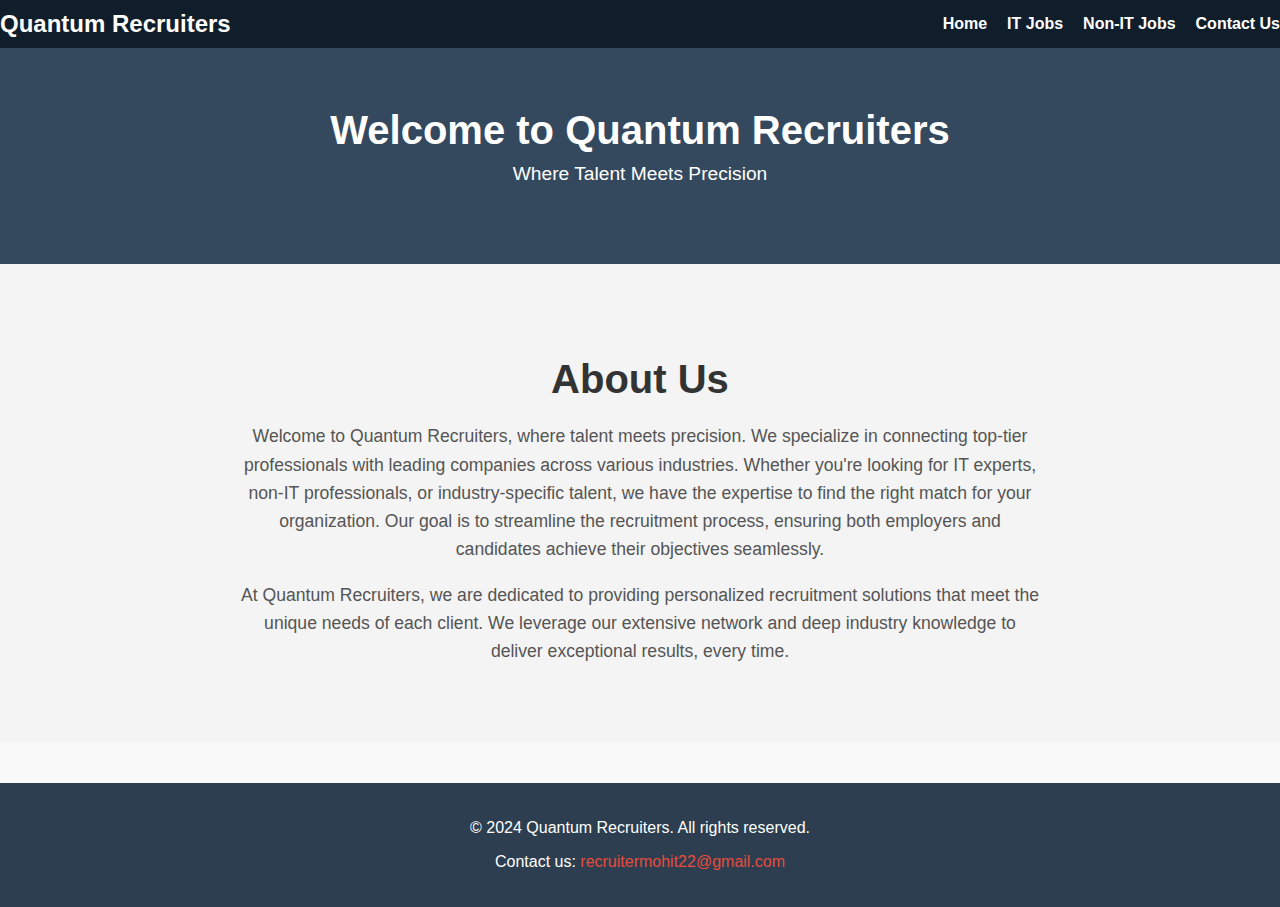
<file: index.html>
<!DOCTYPE html>
<html lang="en">
<head>
    <meta charset="UTF-8">
    <meta name="viewport" content="width=device-width, initial-scale=1.0">
    <title>Quantum Recruiters - Welcome</title>
    <link rel="stylesheet" href="styles.css">
</head>
<body>
    
    <nav class="navbar">
        <div class="container">
            <div class="logo">Quantum Recruiters</div>
            <ul class="nav-links">
                <li><a href="index.html#home">Home</a></li>
                <li><a href="it-jobs.html">IT Jobs</a></li>
                <li><a href="non-it-jobs.html">Non-IT Jobs</a></li>
                <li><a href="#contact">Contact Us</a></li>
            </ul>
        </div>
    </nav>

    
    <header>
        <h1>Welcome to Quantum Recruiters</h1>
        <p>Where Talent Meets Precision</p>
    </header>

    <div class="content-wrapper">
        
        <section id="about-us" class="about-us-section">
            <div class="container">
                <h2>About Us</h2>
                <p>
                    Welcome to Quantum Recruiters, where talent meets precision. We specialize in connecting top-tier professionals with leading companies across various industries. Whether you're looking for IT experts, non-IT professionals, or industry-specific talent, we have the expertise to find the right match for your organization. Our goal is to streamline the recruitment process, ensuring both employers and candidates achieve their objectives seamlessly.
                </p>
                <p>
                    At Quantum Recruiters, we are dedicated to providing personalized recruitment solutions that meet the unique needs of each client. We leverage our extensive network and deep industry knowledge to deliver exceptional results, every time.
                </p>
            </div>
        </section>
    </div>

    
    <footer>
        <div class="container">
            <p>&copy; 2024 Quantum Recruiters. All rights reserved.</p>
            <p>Contact us: <a href="mailto:recruitermohit22@gmail.com">recruitermohit22@gmail.com</a></p>
            </div>
            </footer>
            <script src="script.js"></script>
</body>
</html>
</file>
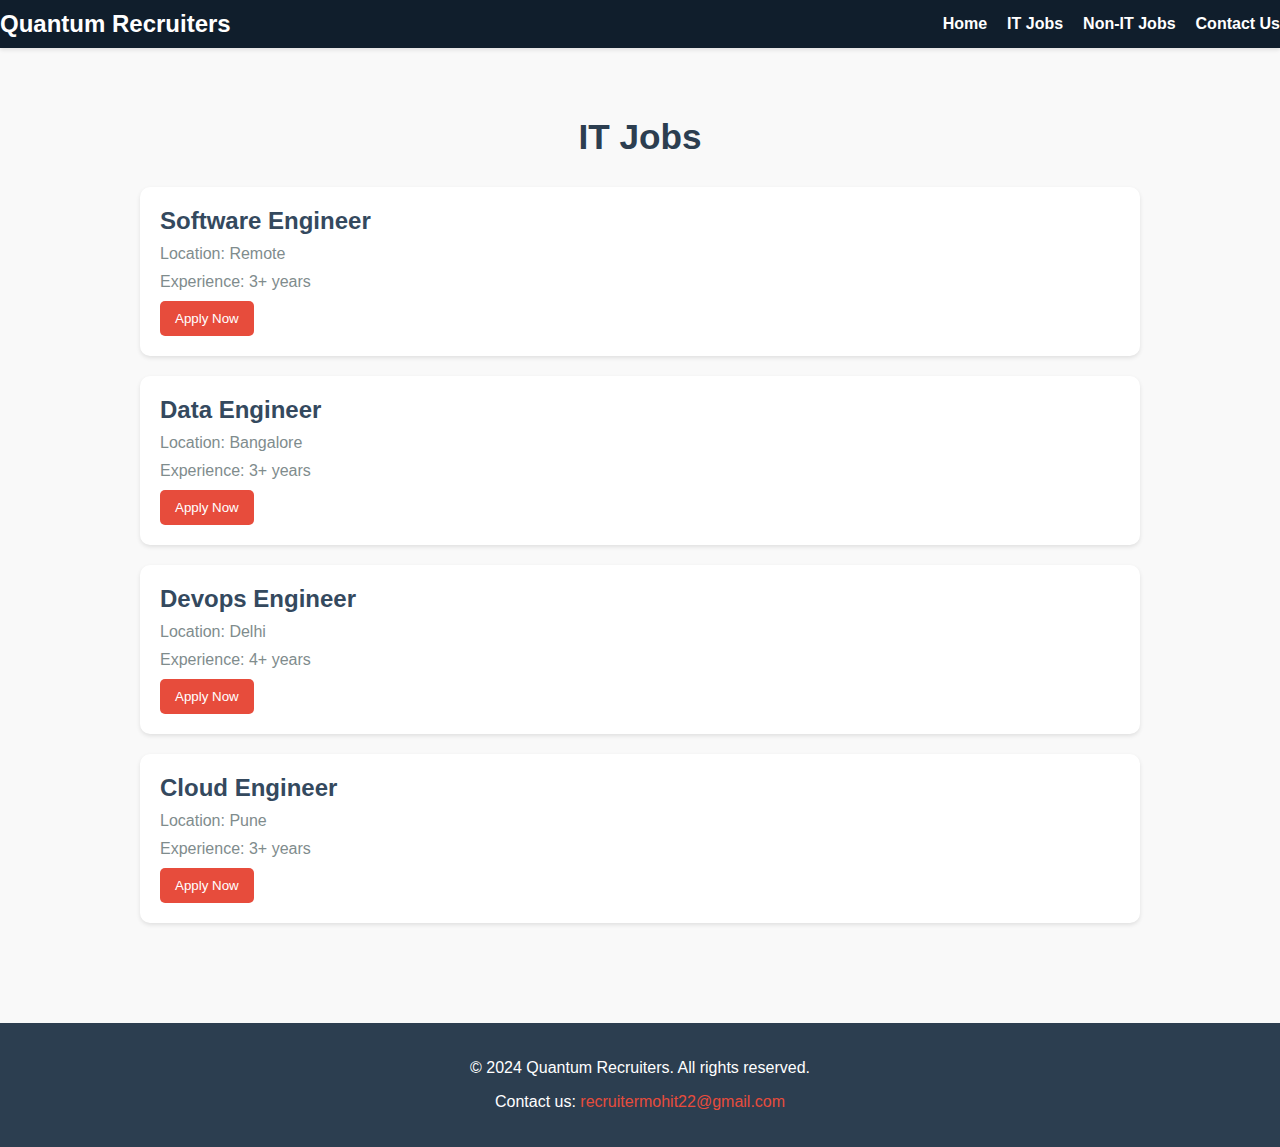
<file: it-jobs.html>
<!DOCTYPE html>
<html lang="en">
<head>
    <meta charset="UTF-8">
    <meta name="viewport" content="width=device-width, initial-scale=1.0">
    <title>Quantum Recruiters - IT Jobs</title>
    <link rel="stylesheet" href="styles.css">
</head>
<body>
    <!-- Navigation Bar -->
    <nav class="navbar">
        <div class="container">
            <div class="logo">Quantum Recruiters</div>
            <ul class="nav-links">
                <li><a href="index.html">Home</a></li>
                <li><a href="it-jobs.html">IT Jobs</a></li>
                <li><a href="non-it-jobs.html">Non-IT Jobs</a></li>
                <li><a href="index.html#contact">Contact Us</a></li>
            </ul>
        </div>
    </nav>

    <!-- IT Job Listings Section -->
    <section id="job-listings">
        <div class="container">
            <h2>IT Jobs</h2>
            <div class="job">
                <h4>Software Engineer</h4>
                <p>Location: Remote</p>
                <p>Experience: 3+ years</p>
                <button onclick="openForm()">Apply Now</button>
            </div>
            <div class="job">
                <h4>Data Engineer</h4>
                <p>Location: Bangalore</p>
                <p>Experience: 3+ years</p>
                <button onclick="openForm()">Apply Now</button>
            </div>
            <div class="job">
                <h4>Devops Engineer</h4>
                <p>Location: Delhi</p>
                <p>Experience: 4+ years</p>
                <button onclick="openForm()">Apply Now</button>
            </div>
            <div class="job">
                <h4>Cloud Engineer</h4>
                <p>Location: Pune</p>
                <p>Experience: 3+ years</p>
                <button onclick="openForm()">Apply Now</button>
            </div>
            <!-- More IT Jobs can be added here -->
        </div>
    </section>

    <!-- Application Form Modal -->
    <div id="applyFormModal" class="modal">
        <div class="modal-content">
            <span class="close" onclick="closeForm()">&times;</span>
            <h2>Apply for the Job</h2>
            <form id="applicationForm">
                <label for="name">Full Name:</label>
                <input type="text" id="name" name="name" required>

                <label for="email">Email:</label>
                <input type="email" id="email" name="email" required>
                
                <label for="number">Mobile Number:</label>
                <input type="number" id="number" name="number" required>


                <label for="ctc">Current CTC:</label>
                <input type="text" id="ctc" name="ctc" required>

                <label for="experience">Total Experience (in years):</label>
                <input type="text" id="experience" name="experience" required>

                <label for="ctc">Expected CTC:</label>
                <input type="text" id="ctc" name="ctc" required>

                <label for="notice-period">Notice Period:</label>
                <select id="notice-period" name="notice-period" required>
                    <option value="" disabled selected>Select your notice period</option>
                    <option value="Immediate">Immediate</option>
                    <option value="15 days">15 days</option>
                    <option value="30 days">30 days</option>
                    <option value="60 days">60 days</option>
                    <option value="90 days">90 days</option>
                    <option value="Serving Notice">Serving Notice Period</option>
                </select>

                <label>Do you have any current offers?</label>
            <div>
                <input type="radio" id="offers-yes" name="offers" value="Yes" onclick="toggleLastServingDate(true)" required>
                <label for="offers-yes">Yes</label>
            </div>
            <div>
                <input type="radio" id="offers-no" name="offers" value="No" onclick="toggleLastServingDate(false)" required>
                <label for="offers-no">No</label>
            </div>

            <!-- Last Serving Date Input (Initially Hidden) -->
            <div id="lastServingDateContainer" style="display: none;">
                <label for="last-serving-date">What is the last serving date of your notice period?</label>
                <input type="date" id="last-serving-date" name="last-serving-date">
            </div>

                <label for="location">Current Location:</label>
                <input type="text" id="location" name="location" required>

                <label for="cv">Upload Your CV:</label>
                <input type="file" id="cv" name="cv" accept=".pdf,.doc,.docx" required>

                <button type="submit">Submit Application</button>
            </form>
        </div>
    </div>

    <!-- Footer -->
    <footer>
        <div class="container">
            <p>&copy; 2024 Quantum Recruiters. All rights reserved.</p>
            <p>Contact us: <a href="mailto:recruitermohit22@gmail.com">recruitermohit22@gmail.com</a></p>
        </div>
    </footer>

    <script src="script.js"></script>
</body>
</html>
</file>
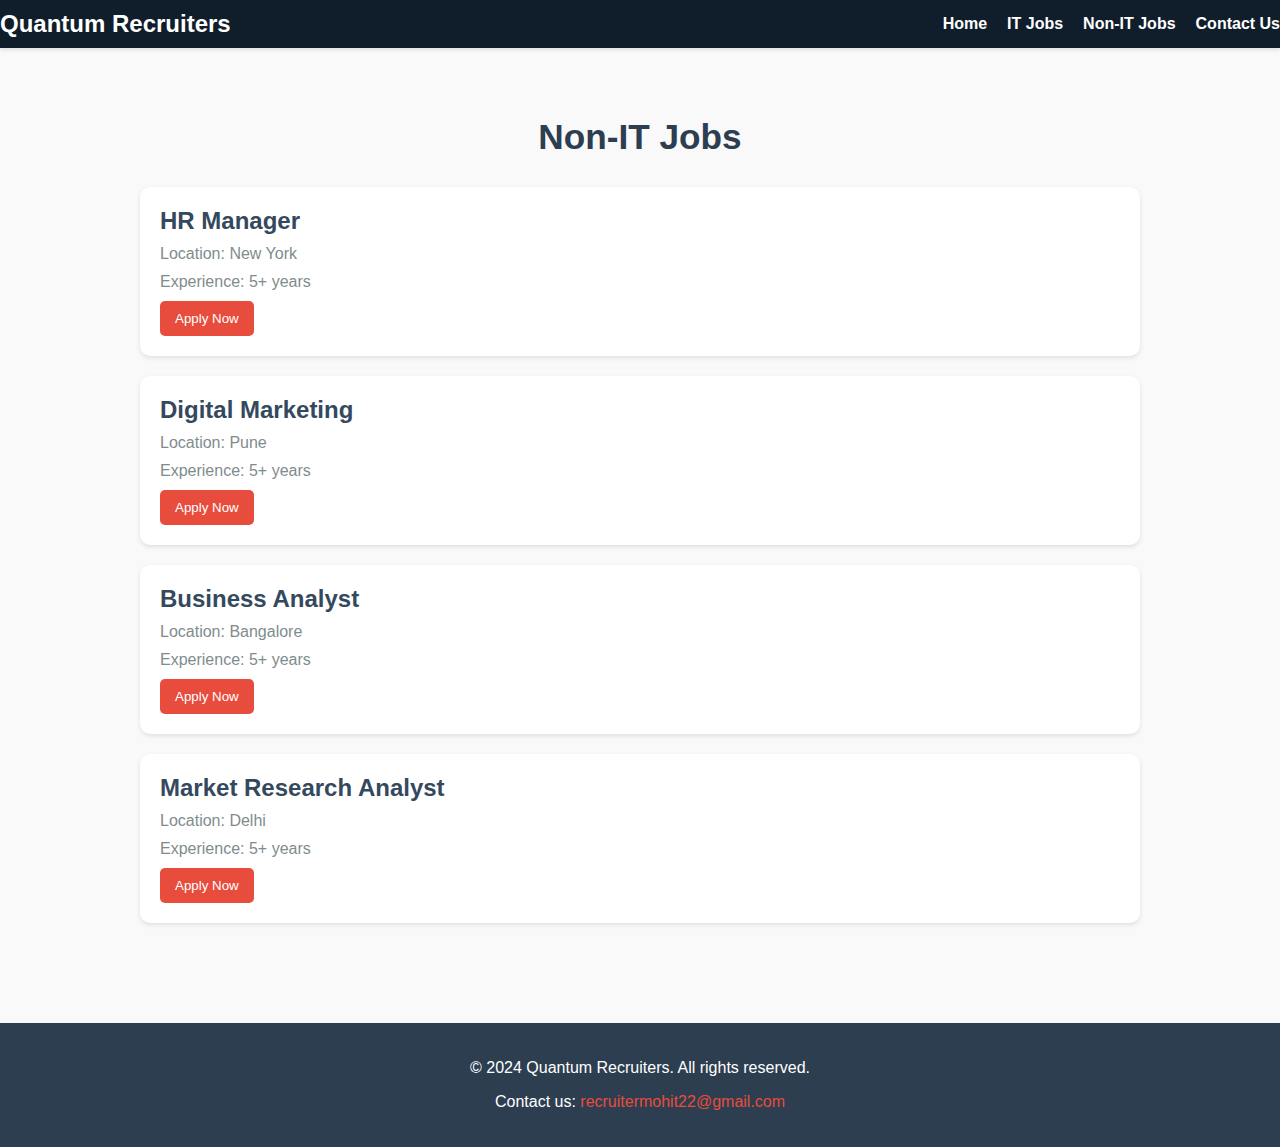
<file: non-it-jobs.html>
<!DOCTYPE html>
<html lang="en">
<head>
    <meta charset="UTF-8">
    <meta name="viewport" content="width=device-width, initial-scale=1.0">
    <title>Quantum Recruiters - Non-IT Jobs</title>
    <link rel="stylesheet" href="styles.css">
</head>
<body>
    <!-- Navigation Bar -->
    <nav class="navbar">
        <div class="container">
            <div class="logo">Quantum Recruiters</div>
            <ul class="nav-links">
                <li><a href="index.html">Home</a></li>
                <li><a href="it-jobs.html">IT Jobs</a></li>
                <li><a href="non-it-jobs.html">Non-IT Jobs</a></li>
                <li><a href="index.html#contact">Contact Us</a></li>
            </ul>
        </div>
    </nav>

    <!-- Non-IT Job Listings Section -->
    <section id="job-listings">
        <div class="container">
            <h2>Non-IT Jobs</h2>
            <div class="job">
                <h4>HR Manager</h4>
                <p>Location: New York</p>
                <p>Experience: 5+ years</p>
                <button onclick="openForm()">Apply Now</button>
            </div>
            <div class="job">
                <h4>Digital Marketing</h4>
                <p>Location: Pune</p>
                <p>Experience: 5+ years</p>
                <button onclick="openForm()">Apply Now</button>
            </div>
            <div class="job">
                <h4>Business Analyst</h4>
                <p>Location: Bangalore</p>
                <p>Experience: 5+ years</p>
                <button onclick="openForm()">Apply Now</button>
            </div>
            <div class="job">
                <h4>Market Research Analyst</h4>
                <p>Location: Delhi</p>
                <p>Experience: 5+ years</p>
                <button onclick="openForm()">Apply Now</button>
            </div>
            <!-- More Non-IT Jobs can be added here -->
        </div>
    </section>

    <!-- Application Form Modal -->
     
    <div id="applyFormModal" class="modal">
        <div class="modal-content">
            <span class="close" onclick="closeForm()">&times;</span>
            <h2>Apply for the Job</h2>
            <form id="applicationForm">
                <label for="name">Full Name:</label>
                <input type="text" id="name" name="name" required>

                <label for="email">Email:</label>
                <input type="email" id="email" name="email" required>
                
                <label for="number">Mobile Number:</label>
                <input type="number" id="number" name="number" required>


                <label for="ctc">Current CTC:</label>
                <input type="text" id="ctc" name="ctc" required>

                <label for="experience">Total Experience (in years):</label>
                <input type="text" id="experience" name="experience" required>

                <label for="ctc">Expected CTC:</label>
                <input type="text" id="ctc" name="ctc" required>

                <label for="notice-period">Notice Period:</label>
                <select id="notice-period" name="notice-period" required>
                    <option value="" disabled selected>Select your notice period</option>
                    <option value="Immediate">Immediate</option>
                    <option value="15 days">15 days</option>
                    <option value="30 days">30 days</option>
                    <option value="60 days">60 days</option>
                    <option value="90 days">90 days</option>
                    <option value="Serving Notice">Serving Notice Period</option>
                </select>

                <label>Do you have any current offers?</label>
            <div>
                <input type="radio" id="offers-yes" name="offers" value="Yes" onclick="toggleLastServingDate(true)" required>
                <label for="offers-yes">Yes</label>
            </div>
            <div>
                <input type="radio" id="offers-no" name="offers" value="No" onclick="toggleLastServingDate(false)" required>
                <label for="offers-no">No</label>
            </div>

            <!-- Last Serving Date Input (Initially Hidden) -->
            <div id="lastServingDateContainer" style="display: none;">
                <label for="last-serving-date">What is the last serving date of your notice period?</label>
                <input type="date" id="last-serving-date" name="last-serving-date">
            </div>

                <label for="location">Current Location:</label>
                <input type="text" id="location" name="location" required>

                <label for="cv">Upload Your CV:</label>
                <input type="file" id="cv" name="cv" accept=".pdf,.doc,.docx" required>

                <button type="submit">Submit Application</button>
            </form>
        </div>
    </div>


    <!-- Footer -->
    <footer>
        <div class="container">
            <p>&copy; 2024 Quantum Recruiters. All rights reserved.</p>
            <p>Contact us: <a href="recruitermohit22@gmail.com">recruitermohit22@gmail.com</a></p>
        </div>
    </footer>

    <script src="script.js"></script>
</body>
</html>
</file>
<file: styles.css>
/* General Styles */
body {
    font-family: 'Segoe UI', Tahoma, Geneva, Verdana, sans-serif;
    min-height: 100vh; 
    margin: 0;
    padding: 0;
    background-color: #f9f9f9;
    color: #333;
}

/* Navigation Bar */
.navbar {
    background-color: #101e2c;
    color: white;
    padding: 10px 0;
    box-shadow: 0 2px 4px rgba(0, 0, 0, 0.1);
}

.navbar .container {
    display: flex;
    justify-content: space-between;
    align-items: center;
}

.navbar .logo {
    font-size: 1.5em;
    font-weight: bold;
}

.navbar .nav-links {
    list-style: none;
    display: flex;
    margin: 0;
    padding: 0;
}

.navbar .nav-links li {
    margin-left: 20px;
}

.navbar .nav-links li a {
    color: white;
    text-decoration: none;
    font-weight: bold;
    transition: color 0.3s;
}

.navbar .nav-links li a:hover {
    color: #E74C3C;
}

/* Header Section */
header {
    background-color: #34495E;
    color: white;
    padding: 60px 20px;
    text-align: center;
}

header h1 {
    font-size: 2.5em;
    margin: 0;
}

header p {
    font-size: 1.2em;
    margin-top: 10px;
}

/* About Us Section Styles */
/* Slide-In Animation */
@keyframes slideIn {
    from {
        transform: translateX(-100%);
        opacity: 0;
    }
    to {
        transform: translateX(0);
        opacity: 1;
    }
}

.about-us-section {
    background-color: #f4f4f4;
    animation: slideIn 2s ease-in-out;
    padding: 60px 20px;
    text-align: center;
}

.about-us-section .container {
    max-width: 800px;
    margin: 0 auto;
}

.about-us-section h2 {
    font-size: 2.5em;
    margin-bottom: 20px;
    color: #333;
}

.about-us-section p {
    font-size: 1.1em;
    line-height: 1.6;
    color: #555;
}


/* Job Listings Section */
#job-listings {
    padding: 40px 20px;
}

#job-listings .container {
    max-width: 1000px;
    margin: 0 auto;
}

#job-listings h2 {
    text-align: center;
    font-size: 2.2em;
    margin-bottom: 30px;
    color: #2C3E50;
}

#job-listings .job {
    background-color: white;
    padding: 20px;
    margin-bottom: 20px;
    border-radius: 10px;
    box-shadow: 0 2px 4px rgba(0, 0, 0, 0.1);
    transition: box-shadow 0.3s;
}

#job-listings .job:hover {
    box-shadow: 0 4px 8px rgba(0, 0, 0, 0.2);
}

#job-listings .job h4 {
    margin: 0;
    font-size: 1.5em;
    color: #34495E;
}

#job-listings .job p {
    margin: 10px 0;
    color: #7F8C8D;
}

#job-listings .job button {
    background-color: #E74C3C;
    color: white;
    border: none;
    padding: 10px 15px;
    cursor: pointer;
    border-radius: 5px;
    transition: background-color 0.3s;
}

#job-listings .job button:hover {
    background-color: #C0392B;
}

/* Modal Styles */
.modal {
    display: none;
    position: fixed;
    z-index: 1;
    left: 0;
    top: 0;
    width: 100%;
    height: 100%;
    overflow: auto;
    background-color: rgba(0, 0, 0, 0.7);
}

.modal-content {
    background-color: #fff;
    margin: 10% auto;
    padding: 20px;
    border-radius: 10px;
    max-width: 500px;
    box-shadow: 0 4px 8px rgba(0, 0, 0, 0.1);
}

.close {
    color: #aaa;
    float: right;
    font-size: 28px;
    font-weight: bold;
}

.close:hover,
.close:focus {
    color: #333;
    text-decoration: none;
    cursor: pointer;
}

/* Form Styles */
form {
    display: flex;
    flex-direction: column;
}

form label {
    margin-top: 10px;
    font-weight: bold;
    color: #34495E;
}

form input {
    padding: 10px;
    margin-top: 5px;
    border: 1px solid #ccc;
    border-radius: 5px;
    font-size: 1em;
}

form button {
    background-color: #2C3E50;
    color: white;
    border: none;
    padding: 10px;
    margin-top: 20px;
    cursor: pointer;
    border-radius: 5px;
    transition: background-color 0.3s;
}

form button:hover {
    background-color: #1A252F;
}

/* Footer Styles */
footer {
    background-color: #2C3E50;
    color: white;
    padding: 20px 0;
    text-align: center;
    margin-top: 40px;
}

footer a {
    color: #E74C3C;
    text-decoration: none;
    transition: color 0.3s;
}

footer a:hover {
    color: #C0392B;
}

footer .container {
    /* height: 200px; */
    /* margin-top: 200px; */
    max-width: 1000px;
    margin: 0 auto;
}

/* Responsive Design */
@media (max-width: 768px) {
    .navbar .nav-links {
        flex-direction: column;
        align-items: center;
    }

    .navbar .nav-links li {
        margin: 10px 0;
    }

    header h1 {
        font-size: 2em;
    }
}
</file>
